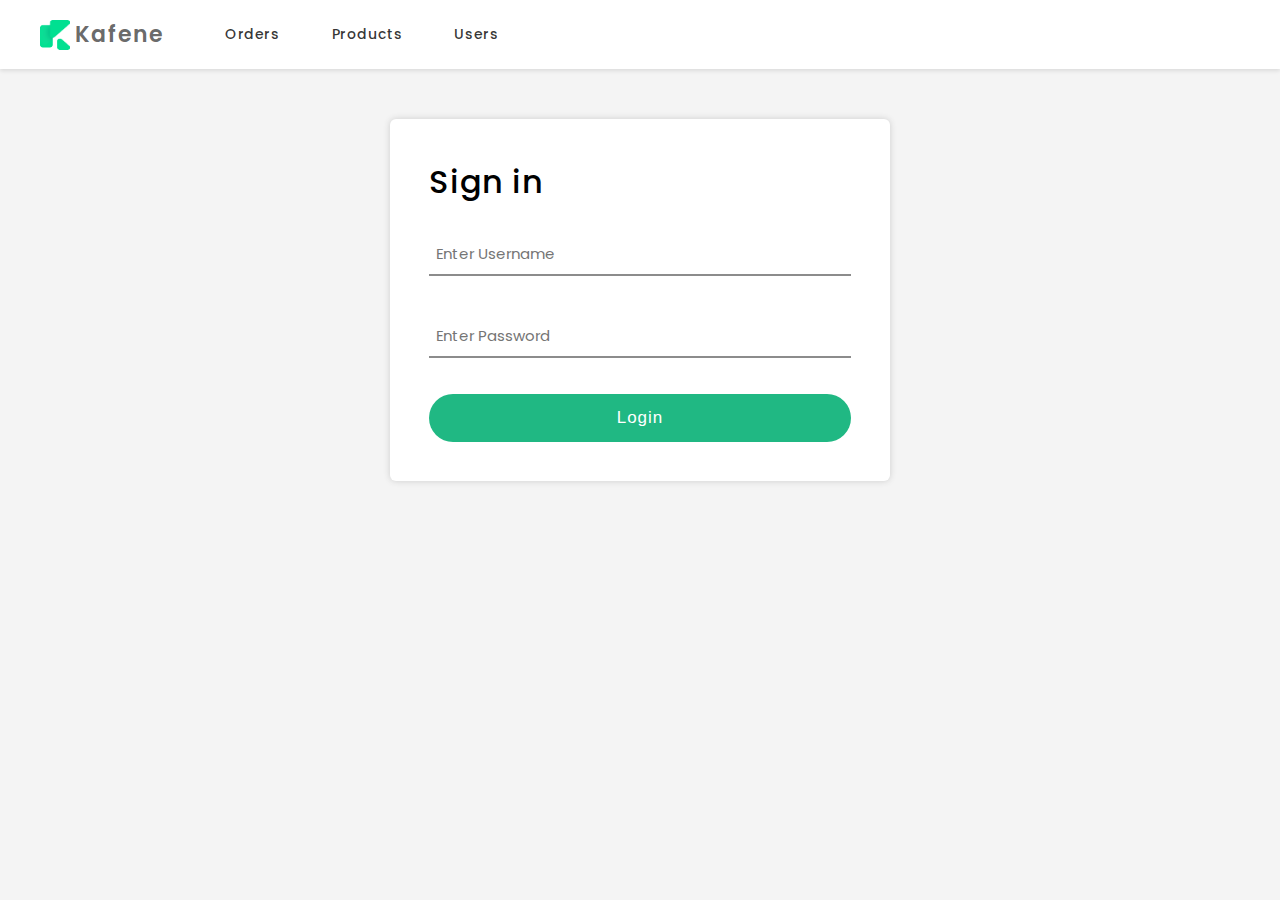
<file: index.html>
<!DOCTYPE html>
<html lang="en">
<head>
    <meta charset="UTF-8">
    <meta name="viewport" content="width=device-width, initial-scale=1.0">
    <title>Sign In</title>
    <link rel="stylesheet" href="index.css">
    <link rel="icon" href="logo.png" type="image/png">
    <link rel="preconnect" href="https://fonts.googleapis.com">
<link rel="preconnect" href="https://fonts.gstatic.com" crossorigin>
<link href="https://fonts.googleapis.com/css2?family=Poppins:ital,wght@0,100;0,200;0,300;0,400;0,500;0,600;0,700;0,800;0,900;1,100;1,200;1,300;1,400;1,500;1,600;1,700;1,800;1,900&display=swap" rel="stylesheet">
</head>
<body>

    <nav>
        <div class="logo-container">
            <img src="logo.png" alt="Kafene Logo" class="logo-img">
            <span class="company-name">Kafene</span>
        </div>
        <div class="nav-links">
            <a href="#">Orders</a>
            <a href="#">Products</a>
            <a href="#">Users</a>
            <!-- Add more links as needed -->
        </div>
    </nav>
    <div class="signingform">
    <div class="sign-in-container">
        <form class="sign-in-form">
            <h1>Sign in</h1>
            <div class="form-group">
                <input  type="text" id="username" name="username" oninput="checkInput()" placeholder="Enter Username" required>
            </div>
            <div class="form-group">
                <input type="password" id="password" name="password" oninput="checkInput()" placeholder="Enter Password" required>
            </div>
            <button type="submit" onclick="validate()" class="sign-in-btn">Login</button>
        </form>
    </div>
    </div>
<script src="index.js"></script>
</body>
</html>
</file>
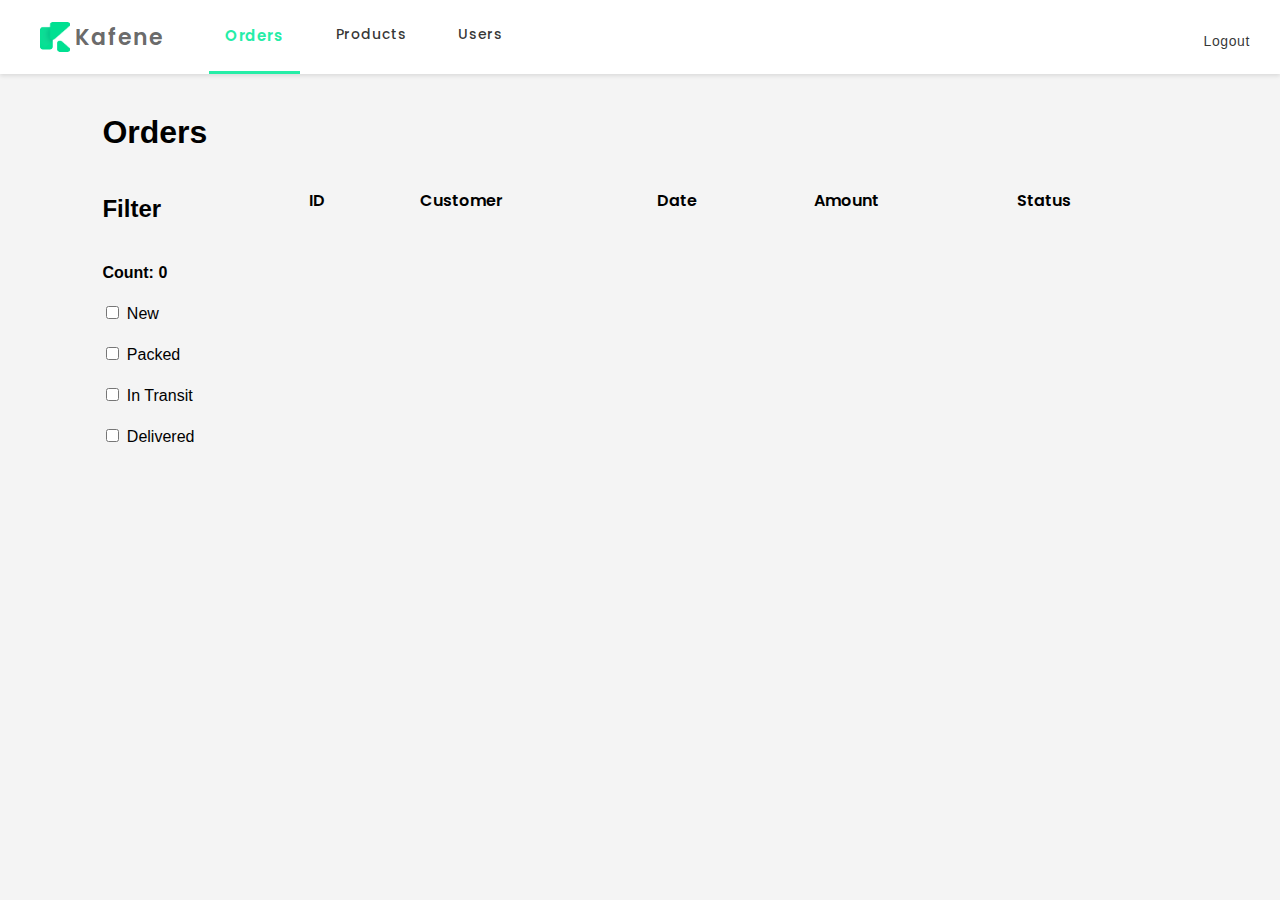
<file: listing.html>
<!DOCTYPE html>
<html lang="en">
<head>
    <meta charset="UTF-8">
    <meta name="viewport" content="width=device-width, initial-scale=1.0">
    <title>Orders</title>
    <link rel="stylesheet" href="index.css">
    <link rel="preconnect" href="https://fonts.googleapis.com">
    <link rel="icon" href="logo.png" type="image/png">
    <link rel="preconnect" href="https://fonts.gstatic.com" crossorigin>
    <link href="https://fonts.googleapis.com/css2?family=Poppins:ital,wght@0,100;0,200;0,300;0,400;0,500;0,600;0,700;0,800;0,900;1,100;1,200;1,300;1,400;1,500;1,600;1,700;1,800;1,900&display=swap" rel="stylesheet">
    <script src="https://code.jquery.com/jquery-3.6.4.min.js"></script>
</head>
<body>

    <nav>
        <div class="logo-container">
            <img src="logo.png" alt="Kafene Logo" class="logo-img">
            <span class="company-name">Kafene</span>
        </div>
        <div class="nav-links">
            <a class="activepage" href="listing.html">Orders</a>
            <a href="pro.html">Products</a>
            <a href="users.html">Users</a>
        </div>
        <a href="#" class="logout" id="logoutBtn">Logout</a>
    </nav>

    <div class="maincontent">
        <h1 class="maincontenth1">Orders</h1>
        <div class="ordercontent">
            <div class="checkbox-container">
                <h2 class="filterh2">Filter</h2>
                <h4>Count: <span id="rowCount">0</span></h4>
                <div class="checklist">
                    <label>
                        <input type="checkbox" class="checkbox" id="checkbox1" value="New"> New
                    </label>
                    <label>
                        <input type="checkbox" class="checkbox" id="checkbox2" value="Packed"> Packed
                    </label>
                    <label>
                        <input type="checkbox" class="checkbox" id="checkbox3" value="InTransit"> In Transit
                    </label>
                    <label>
                        <input type="checkbox" class="checkbox" id="checkbox4" value="Delivered"> Delivered
                    </label>
                </div>
            </div>

            <table>
                <thead>
                    <tr>
                        <th>ID</th>
                        <th>Customer</th>
                        <th>Date</th>
                        <th>Amount</th>
                        <th>Status</th>
                    </tr>
                </thead>
                <tbody class="tableb">
                    <!-- Data will be inserted here dynamically using JavaScript -->
                </tbody>
            </table>
        </div>
    </div>

    <script src="index.js"></script>
    <script>
   $(document).ready(function () {
    // Fetch data using jQuery AJAX
    $.ajax({
        url: 'https://5fc1a1c9cb4d020016fe6b07.mockapi.io/api/v1/orders', // Replace with your API endpoint
        method: 'GET',
        dataType: 'json',
                success: function (data) {
                // Function to filter table rows based on selected checkboxes
                function filterTable() {
                var selectedStatus = [];
                $('.checkbox:checked').each(function () {
                    selectedStatus.push($(this).val()); // Use the value attribute
                });

                if (selectedStatus.length === 0) {
                    $('.tableb tr').show();
                } else {
                    $('.tableb tr').hide();
                    $.each(selectedStatus, function (index, status) {
                        $('.tableb td:nth-child(5)').filter(function () {
                            return $(this).text() === status;
                        }).parent().show();
                    });
                }
                updateRowCount();
            }



            // Iterate through the data and append rows to the table
            $.each(data, function (index, order) {
                var orderDateTime = order.orderDate + '<br><span style="color: rgb(151, 151, 151);">' + order.orderTime + '</span>';
                var formattedAmount = '$' + order.amount.toFixed(2);
                $('.tableb').append(
                    '<tr>' +
                    '<td>' + order.id + '</td>' +
                    '<td>' + order.customerName + '</td>' +
                    '<td>' + orderDateTime + '</td>' +
                    '<td>' + formattedAmount + '</td>' +
                    '<td>' + order.orderStatus + '</td>' +
                    '</tr>'
                );
            });

                    // Initial table population
                    filterTable();

                    // Set checkboxes to checked initially
                    $('.checkbox').prop('checked', true);

                    // Add event listener to checkboxes
                    $('.checkbox').change(function () {
                        filterTable();
                    });

                    function updateRowCount() {
                    var rowCount = $('.tableb tr:visible').length; // Exclude header row
                    $('#rowCount').text(rowCount);
                }

                $('#logoutBtn').on('click', function () {
                        // Clear any session data or perform other logout actions
                        // Redirect to the index.html page
                        window.location.href = 'index.html';
                    });
                },
        error: function (error) {
            console.error('Error fetching data:', error);
        }
    });
});


    </script>
</body>
</html>
</file>
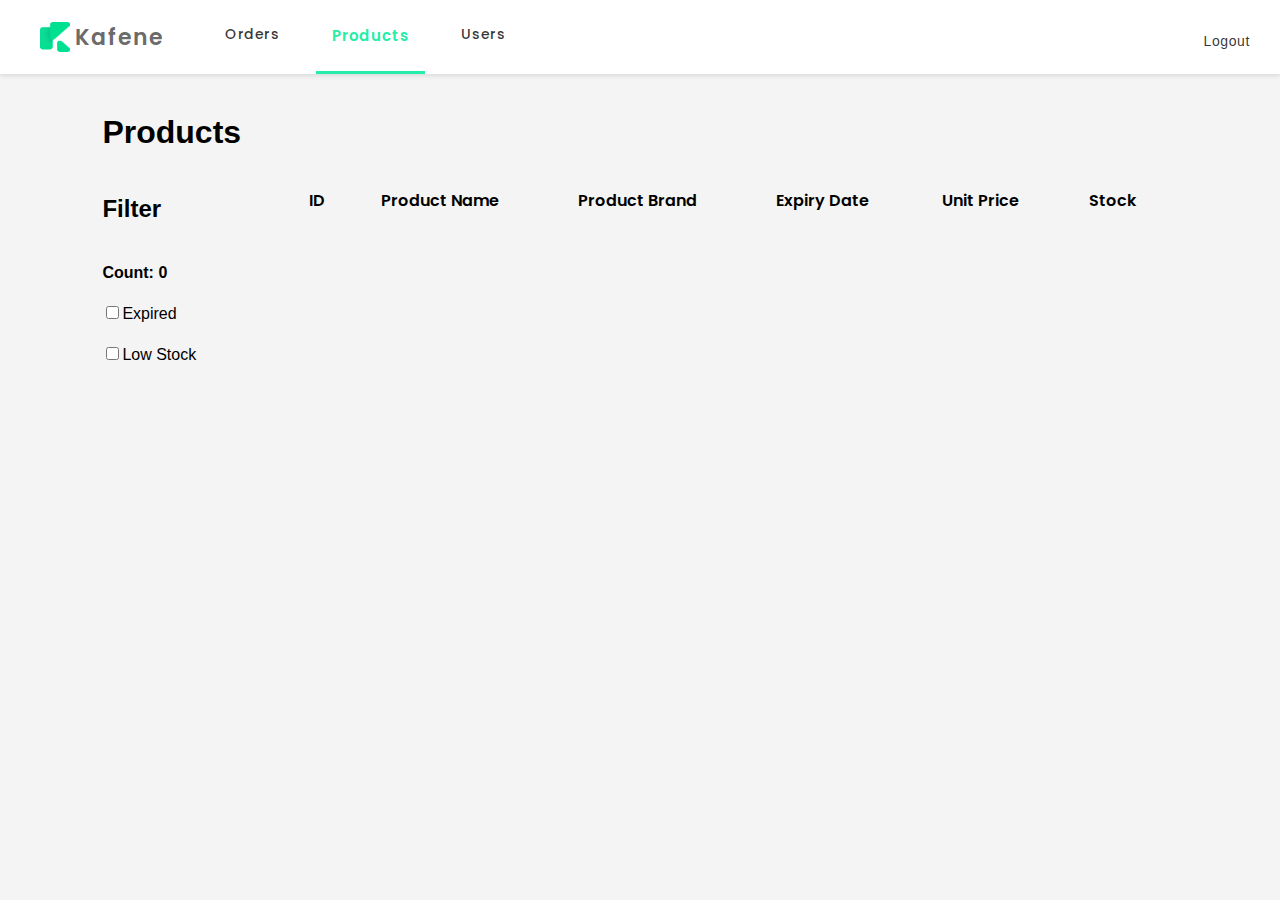
<file: pro.html>
<!DOCTYPE html>
<html lang="en">
<head>
    <meta charset="UTF-8">
    <meta name="viewport" content="width=device-width, initial-scale=1.0">
    <title>Orders</title>
    <link rel="stylesheet" href="index.css">
    <link rel="preconnect" href="https://fonts.googleapis.com">
    <link rel="icon" href="logo.png" type="image/png">
    <link rel="preconnect" href="https://fonts.gstatic.com" crossorigin>
    <link href="https://fonts.googleapis.com/css2?family=Poppins:ital,wght@0,100;0,200;0,300;0,400;0,500;0,600;0,700;0,800;0,900;1,100;1,200;1,300;1,400;1,500;1,600;1,700;1,800;1,900&display=swap" rel="stylesheet">
    <script src="https://code.jquery.com/jquery-3.6.4.min.js"></script>
</head>
<body>

    <nav>
        <div class="logo-container">
            <img src="logo.png" alt="Kafene Logo" class="logo-img">
            <span class="company-name">Kafene</span>
        </div>
        <div class="nav-links">
            <a href="listing.html">Orders</a>
            <a class="activepage" href="pro.html">Products</a>
            <a href="users.html">Users</a>
        </div>
        <a href="#" class="logout" id="logoutBtn">Logout</a>
    </nav>

    <div class="maincontent">
        <h1 class="maincontenth1">Products</h1>
        <div class="ordercontent">
            <div class="checkbox-container">
                <h2 class="filterh2">Filter</h2>
                <h4>Count: <span id="rowCount">0</span></h4>
                <div class="checklist">
                    <label>
                        <input type="checkbox" class="checkbox" id="checkbox1" value="Expired">Expired
                    </label>
                    <label>
                        <input type="checkbox" class="checkbox" id="checkbox2" value="Lowstock">Low Stock
                    </label>
                </div>
            </div>

            <table>
                <thead>
                    <tr>
                        <th>ID</th>
                        <th>Product Name</th>
                        <th>Product Brand</th>
                        <th>Expiry Date</th>
                        <th>Unit Price</th>
                        <th>Stock</th>
                    </tr>
                </thead>
                <tbody class="tablep">
                    <!-- Data will be inserted here dynamically using JavaScript -->
                </tbody>
            </table>
        </div>
    </div>

    <script src="index.js"></script>
    <script>
        $(document).ready(function () {
            // Fetch data using jQuery AJAX
            $.ajax({
                url: 'https://5fc1a1c9cb4d020016fe6b07.mockapi.io/api/v1/products', // Replace with your new API endpoint
                method: 'GET',
                dataType: 'json',
                success: function (data) {
                    // Function to filter table rows based on selected checkboxes
                    function filterTable() {
                        var showExpired = $('#checkbox1').is(':checked');
                        var showLowStock = $('#checkbox2').is(':checked');
                        
                        var today = new Date();

                        $('.tablep tr').hide().filter(function () {
                            var orderDateTime = new Date($(this).find('td:nth-child(4)').text());
                            var stockValue = parseInt($(this).find('td:nth-child(6)').text());
                            return (showExpired || orderDateTime >= today) && (showLowStock || stockValue >= 100);
                        }).show();

                        updateRowCount();
                    }

                    // Iterate through the data and append rows to the table
                    $.each(data, function (index, order) {
                        var orderDateTime = order.expiryDate; // Modify this based on your data
                        var formattedAmount = '$' + order.unitPrice.toFixed(2);
                        $('.tablep').append(
                            '<tr>' +
                            '<td>' + order.id + '</td>' +
                            '<td>' + order.medicineName + '</td>' +
                            '<td>' + order.medicineBrand + '</td>' +
                            '<td>' + orderDateTime + '</td>' +
                            '<td>' + formattedAmount + '</td>' +
                            '<td>' + order.stock + '</td>' +
                            '</tr>'
                        );
                    });

                    // Initial table population
                    updateRowCount();

                    // Set checkboxes to checked initially
                    $('.checkbox').prop('checked', true);

                    // Add event listener to checkboxes
                    $('.checkbox').change(function () {
                        filterTable();
                    });

                    function updateRowCount() {
                        var rowCount = $('.tablep tr:visible').length; // Exclude header row
                        $('#rowCount').text(rowCount);
                    }
                    $('#logoutBtn').on('click', function () {
                        // Clear any session data or perform other logout actions
                        // Redirect to the index.html page
                        window.location.href = 'index.html';
                    });
                },
                error: function (error) {
                    console.error('Error fetching data:', error);
                }
            });
        });
    </script>
    
</body>
</html>
</file>
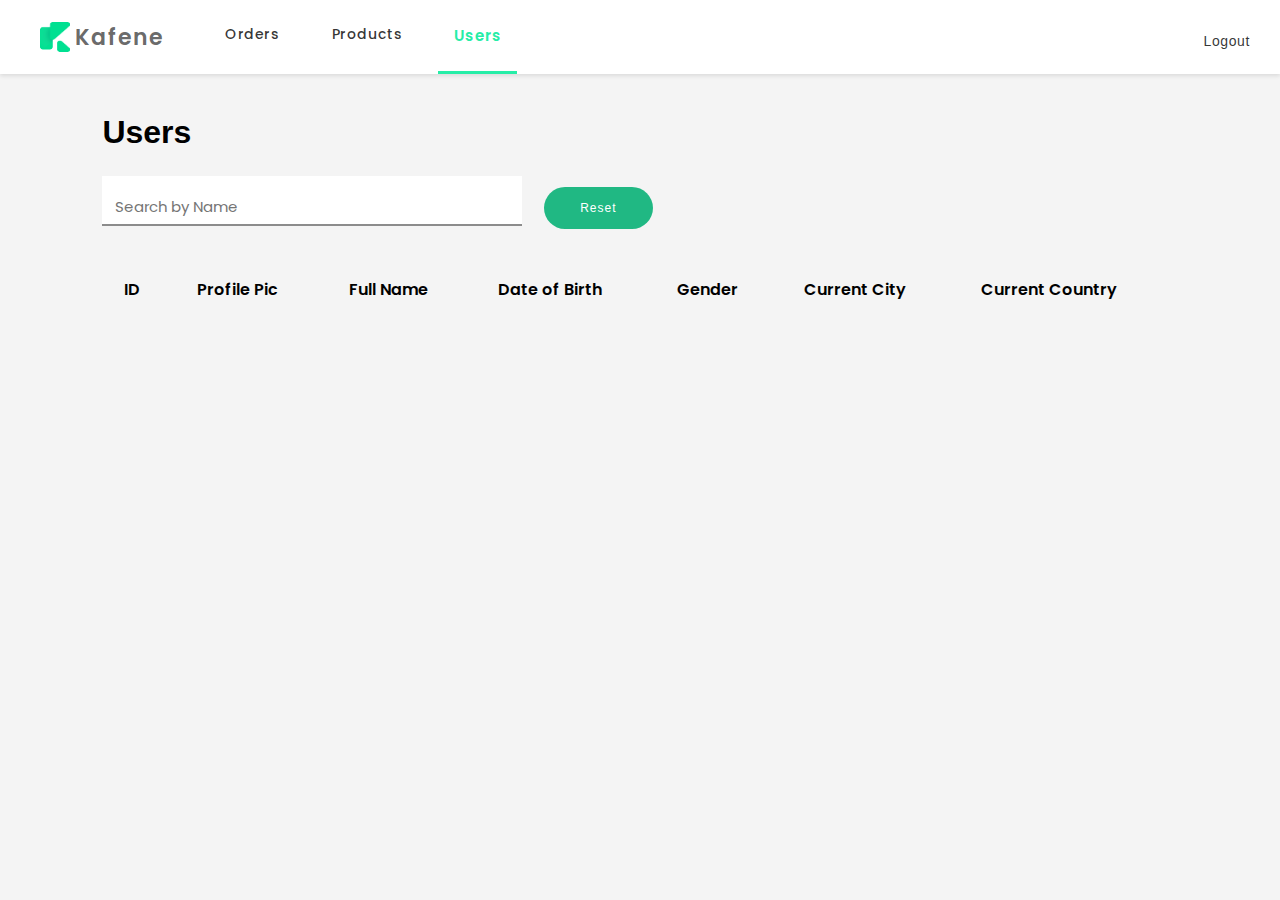
<file: users.html>
<!-- index.html -->
<!DOCTYPE html>
<html lang="en">
<head>
    <meta charset="UTF-8">
    <meta name="viewport" content="width=device-width, initial-scale=1.0">
    <title>Orders</title>
    
    <link rel="stylesheet" href="index.css">
    <link rel="preconnect" href="https://fonts.googleapis.com">
    <link rel="icon" href="logo.png" type="image/png">
    <link rel="preconnect" href="https://fonts.gstatic.com" crossorigin>
    <link href="https://fonts.googleapis.com/css2?family=Poppins:ital,wght@0,100;0,200;0,300;0,400;0,500;0,600;0,700;0,800;0,900;1,100;1,200;1,300;1,400;1,500;1,600;1,700;1,800;1,900&display=swap" rel="stylesheet">
    <script src="https://code.jquery.com/jquery-3.6.4.min.js"></script>
</head>
<body>

    <nav>
        <div class="logo-container">
            <img src="logo.png" alt="Kafene Logo" class="logo-img">
            <span class="company-name">Kafene</span>
        </div>
        <div class="nav-links">
            <a  href="listing.html">Orders</a>
            <a href="pro.html">Products</a>
            <a class="activepage" href="users.html">Users</a>
        </div>
        <a href="#" class="logout" id="logoutBtn">Logout</a>
    </nav>

    <div class="maincontent">
        <h1 class="maincontenth1">Users</h1>
        <div class="ordercontent1 userscont">
            <div class="searchbox-container">
                <input type="text" id="searchInput" placeholder="Search by Name">
                <button id="resetBtn">Reset</button>
            </div>

            <table>
                <thead>
                    <tr>
                        <th>ID</th>
                        <th>Profile Pic</th>
                        <th>Full Name</th>
                        <th>Date of Birth</th>
                        <th>Gender</th>
                        <th>Current City</th>
                        <th>Current Country</th>
                    </tr>
                </thead>
                <tbody class="tableu">
                    <!-- Data will be inserted here dynamically using JavaScript -->
                </tbody>
            </table>
        </div>
    </div>

    <script src="index.js"></script>
    <script>
        $(document).ready(function () {
            // Fetch data using jQuery AJAX
            $.ajax({
                url: 'https://5fc1a1c9cb4d020016fe6b07.mockapi.io/api/v1/users',
                method: 'GET',
                dataType: 'json',
                success: function (data) {
                    // Iterate through the data and append rows to the table
                    $.each(data, function (index, user) {
                        $('.tableu').append(
                            '<tr>' +
                            '<td>' + user.id + '</td>' +
                            '<td><img src="' + user.profilePic + '" alt="Profile Pic" width="50" height="50"></td>' +
                            '<td>' + user.fullName + '</td>' +
                            '<td>' + user.dob + '</td>' +
                            '<td>' + user.gender + '</td>' +
                            '<td>' + user.currentCity + '</td>' +
                            '<td>' + user.currentCountry + '</td>' +
                            '</tr>'
                        );
                    });

                    // Search functionality
                    $('#searchInput').on('input', function () {
                        var searchText = $(this).val().toLowerCase();
                      
                    });

                    // Reset button functionality
                    $('#resetBtn').on('click', function () {
                        $('#searchInput').val('');
                        filterTable('');
                    });

                    // Handle Enter key press
                    $('#searchInput').on('keypress', function (e) {
                        if (e.which === 13) { // 13 is the key code for Enter
                            var searchText = $(this).val().trim().toLowerCase();
                            if (searchText.length >= 3) {
                                filterTable(searchText);
                            } else {
                                alert("Please enter at least 3 characters");
                            }
                        }
                    });

                    function filterTable(searchText) {
                        $('.tableu tr').each(function () {
                            var fullName = $(this).find('td:nth-child(3)').text().toLowerCase();
                            if (fullName.includes(searchText)) {
                                $(this).show();
                            } else {
                                $(this).hide();
                            }
                        });
                    }
                    $('#logoutBtn').on('click', function () {
                        // Clear any session data or perform other logout actions
                        // Redirect to the index.html page
                        window.location.href = 'index.html';
                    });
                },
                error: function (error) {
                    console.error('Error fetching data:', error);
                }
            });
        });
    </script>
</body>
</html>
</file>
<file: index.css>
body {
    margin: 0;
    padding: 0;
    font-family: 'Arial', sans-serif;
    background-color: rgb(244, 244, 244);
}

nav {
    background-color: #ffffff;
    color: #000000;
    padding: 0;

    display: flex;
    align-items: center;
    box-shadow: 0 2px 4px rgba(0, 0, 0, 0.1); /* Added box shadow */
}

nav .nav-links a {
    display: inline-block;
    font-family: 'poppins',sans-serif;
    text-decoration: none;
    color: rgba(0,0,0,.8);
    padding: 24px 16px;
    font-size: 14px;
    font-weight: 500;
    letter-spacing: .6px;
    margin: 0 10px;
}



.sign-in-container {
    width: 100%;
    max-width: 500px;
    border-radius: 6px;
    background-color: #fff;
    margin: 0 auto;
    padding: 39px;
    box-sizing: border-box;
    display: flex;
    flex-direction: column;
    box-shadow: 0 0 6px #ccc;
}
.signingform{
    display: block;
    margin-top: 50px;
}

.sign-in-container h1{
    letter-spacing: 1px;
    font-weight: 500;
    font-family: 'poppins';
    margin: 0 0 24px;
}
.form-group {
    margin-bottom: 20px;
}

label {
    display: block;
    margin-bottom: 5px;
}

.sign-in-container input {
    width: 100%;
    padding-top: 16px;
    font-size: 14px;
    padding-bottom: 12px;
    box-sizing: border-box;
    border: 0;
    padding-left: 7px;
    border-bottom: 2px solid #8c8c8c;
    margin-bottom: 16px;
    outline: none;
}

.sign-in-btn {
    display: inline-block;
    border-radius: 30px;
    padding: 14px 36px;
    font-size: 17px;
    font-weight: 500;
    width: 100%;
    letter-spacing: 1px;
    background-color: #20b883;
    color: #fff;
    border: none;
    outline: none;
    cursor: pointer;
}

.logo-container {
    display: flex;
    margin-right: 35px;
    margin-left: 20px;
    align-items: center;
}

.logo-img {
    width: 30px; /* Adjust as needed */
    height: 30px; /* Adjust as needed */
    margin-left: 20px;
    margin-right: 5px;
}

.company-name {
    font-size: 22px;
    font-family: 'poppins';
    letter-spacing: 1px;
    font-weight: 600;
    color: rgba(66, 66, 66, 0.8);
}

.nav-links {
    display: flex;
}

nav .logout {
    display: inline-block;
    text-decoration: none;
    color: rgba(0, 0, 0, .8);
    padding: 24px 0 16px;
    font-size: 14px;
    font-weight: 500;
    letter-spacing: .6px;
    padding-left: 20px;
    margin-right: 30px;
    margin-left: auto;
}


input::placeholder {
    font-size: 15px; /* Adjust the placeholder font size */
    font-family: 'poppins';
}

input:focus {
    background-color: #f0f0f0; /* Background color when input is focused */
}
table {
    border-collapse: collapse;
    width: 90%;
    border-spacing: 2px;
}

table, th, td {
    border: none;
    margin-bottom: 4px; /* Add 4px space between rows */
}

td {
    font-size: 14px;
    font-weight: 500;
    font-family: 'poppins';
    padding: 17px 22px;
    text-align: left;
}
th{
    font-size: 16px;
    font-weight: 600;
    font-family: 'poppins';
    padding: 13px 22px;
    text-align: left;
}
.tableb tr{
    margin-bottom: 10px;
    border-bottom: 4px solid rgb(238, 238, 238);
    background-color: rgb(255, 255, 255);
}
.tablep tr{
    margin-bottom: 10px;
    border-bottom: 4px solid rgb(238, 238, 238);
    background-color: rgb(255, 255, 255);
}
.tableu tr{
    margin-bottom: 10px;
    border-bottom: 4px solid rgb(238, 238, 238);
    background-color: rgb(255, 255, 255);
}
th {
    background-color: transparent;
}

.checkbox-container {
    width: 200px;
    display: flex;
    flex-direction: column;
    align-items: flex-start;
}

.searchbox-container{
    display: block;
    margin-top: 25px;
    margin-bottom: 35px;
    

}
.checkbox {
    margin-bottom: 20px;
}
.ordercontent {
    width: 100%;
    display: flex;
    align-items: flex-start;
    padding: 24px 0;
}
.checklist{
    display: flex;
    flex-direction: column;
}
.maincontenth1{
   margin: 0;
   font-weight: 700;

}
.maincontent{
    margin-top: 40px;
    width: 100%;
    box-sizing: border-box;
    padding: 0 8% 4%;
}


.tableb td:nth-child(1),
.tableb td:nth-child(4) {
    font-size: 13px;
    font-family: 'poppins';
    color: rgb(151, 151, 151);
}


.tablep td:nth-child(1),
.tablep td:nth-child(3),
.tablep td:nth-child(5),
.tablep td:nth-child(6) {
    font-size: 13px;
    font-family: 'poppins';
    color: rgb(151, 151, 151);
}


.tablep td:nth-child(4){
    font-size: 13px;
    padding: 12px;
    font-family: 'poppins';
}
.userscont table{
    width: 100%;
}
#searchInput{
    width: 39%;
    margin-right: 18px;
    padding-top: 26px;
    font-size: 14px;
    height: 50px;
    box-sizing: border-box;
    border: 0;
    border-bottom: 2px solid #8c8c8c;
    padding-left: 13px;
    padding-bottom: 12px;
    outline: none;
}

#resetBtn{
display: inline-block;
border-radius: 30px;
padding: 14px 36px;
font-size: 12px;
font-weight: 500;
letter-spacing: 1px;
background-color: #20b883;
color: #fff;
border: none;
outline: none;
cursor: pointer;
}
.nav-links .activepage{
    font-size: 15px;
    font-weight: 600;
    color: #26eda7;
    border-bottom: 3px solid  #26eda7;

}
</file>
